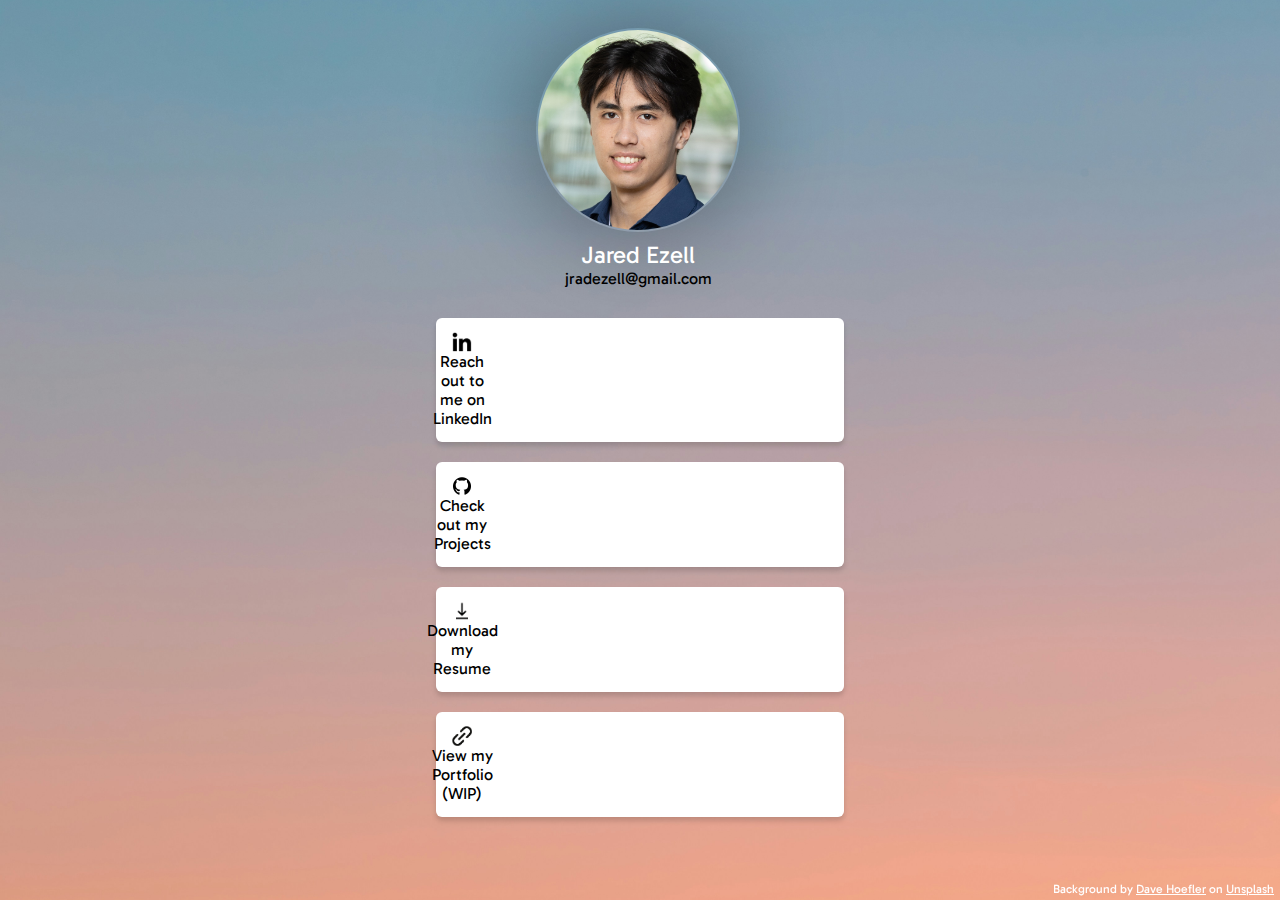
<file: index.html>
<!DOCTYPE html>
<html>
  <head>
    <title>Jared Ezell</title>
    <link rel="stylesheet" href="styles/links.css">
    <link rel="stylesheet" href="styles/general.css">
    <link rel="stylesheet" href="styles/profile.css">

    <link rel="preconnect" href="https://fonts.googleapis.com">
    <link rel="preconnect" href="https://fonts.gstatic.com" crossorigin>
    <link href="https://fonts.googleapis.com/css2?family=Stack+Sans+Text:wght@200..700&display=swap" rel="stylesheet">

    <link rel="preconnect" href="https://fonts.googleapis.com">
    <link rel="preconnect" href="https://fonts.gstatic.com" crossorigin>
    <link href="https://fonts.googleapis.com/css2?family=Quicksand:wght@300..700&family=Stack+Sans+Text:wght@200..700&display=swap" rel="stylesheet">

    <link rel="preconnect" href="https://fonts.googleapis.com">
    <link rel="preconnect" href="https://fonts.gstatic.com" crossorigin>
    <link href="https://fonts.googleapis.com/css2?family=Gabarito:wght@400..900&family=Quicksand:wght@300..700&family=Stack+Sans+Text:wght@200..700&display=swap" rel="stylesheet">

    <style>
    </style>
  </head>
  <body>

    <main class="page-container">

      <section class="profile-section">
        <div class="profile-pic-container">
          <img src="images/Jared_Ezell_Headshot_Edited.jpg">
        </div>
        <div class="name-section">
          Jared Ezell
        </div>
        <div class="email-section">
          jradezell@gmail.com
        </div>
      </section>

      <section class="link-section">
        <a class="bio-anchor-link" href="https://www.linkedin.com/in/jared-ezell/" target="_blank">
          <div class="icon-section">
            <img src="icons/linked-in-icon.png">
          </div>
          <div class="text-section">
            Reach out to me on LinkedIn
          </div>
        </a>
      </section>
      
      <section class="link-section">
        <a class="bio-anchor-link" href="https://github.com/bingoof" target="_blank">
          <div class="icon-section">
            <img src="icons/github-icon.png">
          </div>
          <div class="text-section">
            Check out my Projects
          </div>
        </a>
      </section>
      

      <section class="link-section">
        <a class="bio-anchor-link" href="files/Jared_Ezell_Resume.pdf" download>
          <div class="icon-section">
            <img src="icons/download-icon.png">
          </div>
          <div class="text-section">
            Download my Resume
          </div>
        </a>
      </section>

      <section class="link-section portfolio-link">
        <a class="bio-anchor-link" href="" target="_blank">
          <div class="icon-section">
            <img src="icons/link-icon.png">
          </div>
          <div class="text-section">
            View my Portfolio (WIP)
          </div>
        </a>
      </section>

      <div class="photo-credit">
        Background by
        <a href="https://unsplash.com/@iamthedave?utm_source=unsplash&utm_medium=referral&utm_content=creditCopyText" target="blank">
          Dave Hoefler</a> on 
        <a href="https://unsplash.com/photos/blue-sky-and-white-clouds-PEkfSAxeplg?utm_source=unsplash&utm_medium=referral&utm_content=creditCopyText" target="blank">
          Unsplash</a>
      </div>
      
    </main>

  </body>
</html>
</file>
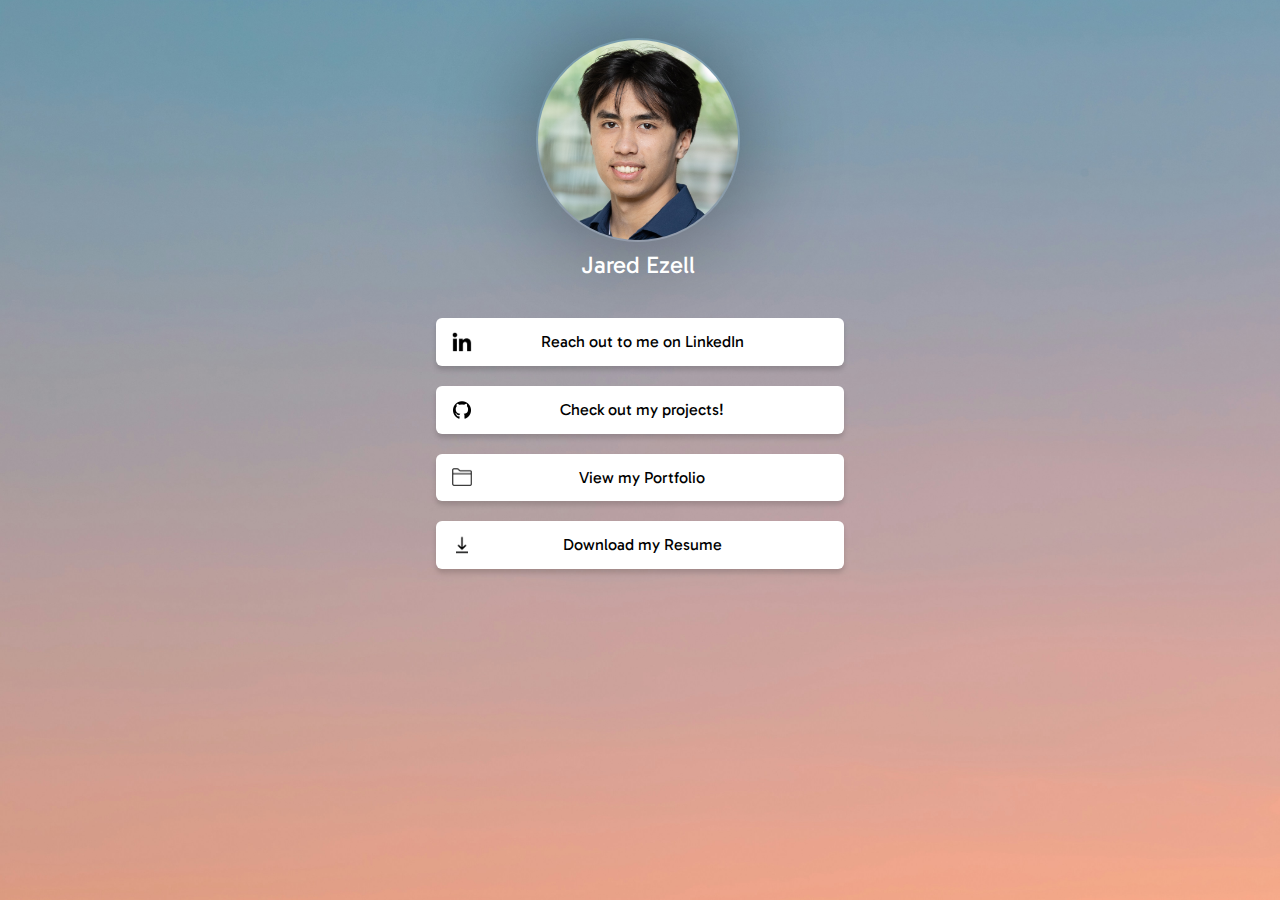
<file: bio-page.html>
<!DOCTYPE html>
<html>
  <head>
    <title>Jared Ezell</title>
    <link rel="stylesheet" href="styles/links.css">
    <link rel="stylesheet" href="styles/general.css">
    <link rel="stylesheet" href="styles/profile.css">

    <link rel="preconnect" href="https://fonts.googleapis.com">
    <link rel="preconnect" href="https://fonts.gstatic.com" crossorigin>
    <link href="https://fonts.googleapis.com/css2?family=Stack+Sans+Text:wght@200..700&display=swap" rel="stylesheet">

    <link rel="preconnect" href="https://fonts.googleapis.com">
    <link rel="preconnect" href="https://fonts.gstatic.com" crossorigin>
    <link href="https://fonts.googleapis.com/css2?family=Quicksand:wght@300..700&family=Stack+Sans+Text:wght@200..700&display=swap" rel="stylesheet">

    <link rel="preconnect" href="https://fonts.googleapis.com">
    <link rel="preconnect" href="https://fonts.gstatic.com" crossorigin>
    <link href="https://fonts.googleapis.com/css2?family=Gabarito:wght@400..900&family=Quicksand:wght@300..700&family=Stack+Sans+Text:wght@200..700&display=swap" rel="stylesheet">

    <style>
    </style>
  </head>
  <body>

    <main class="page-container">

      <section class="profile-section">
        <div class="profile-pic-container">
          <img src="images/Jared-Ezell-headshot-square.jpg">
        </div>
        <div class="name-section">
          Jared Ezell
        </div>
      </section>

      <a href="https://www.linkedin.com/in/jared-ezell/" target="blank">
      <section class="link-section">
        <div class="icon-section">
          <img src="icons/linked-in-icon.png">
        </div>
        <div class="text-section">
          Reach out to me on LinkedIn
        </div>
      </section>
      </a>


      <a href="https://github.com/bingoof" target="blank">
      <section class="link-section">
        <div class="icon-section">
          <img src="icons/github-icon.png">
        </div>
        <div class="text-section">
          Check out my projects!
        </div>
      </section>
      </a>

      <a href="" target="blank">
      <section class="link-section">
        <div class="icon-section">
          <img src="icons/folder-icon.png">
        </div>
        <div class="text-section">
          View my Portfolio
        </div>
      </section>

      <a href="" target="blank">
      <section class="link-section">
        <div class="icon-section">
          <img src="icons/download-icon.png">
        </div>
        <div class="text-section">
          Download my Resume
        </div>
      </section>
      
      </a>

    </main>

  </body>
</html>
</file>
<file: styles/links.css>
.link-section {
  display: grid;
  grid-template-columns: 40px 1fr;
  align-items: center;
  padding: 12px 4px;
  padding-right: 40px;
  margin: 10px 0px;
  width: 360px;
  border-radius: 6px;
  border: 1px none orange;
  background-color: white;
  box-shadow: 0px 4px 5px rgba(0,0,0,0.15);
  border: 2px solid rgba(0,0,0,0);

  transition: background-color 0.15s,
              box-shadow 0.15s,
              border 0.15s;
              

}

.link-section:hover {
  background-color: rgba(44, 50, 88,0.5);
  box-shadow: 0px 4px 5px rgba(0,0,0,0.15),
              0px 0px 20px rgba(29, 33, 79, 0.5);
  border: 2px solid rgba(44, 50, 88,0.4);
}

.link-section:hover img {
  filter: invert(100%);
}

.link-section:hover .text-section {
  color: #ffffff;
}

.portfolio-link:hover {
  cursor: not-allowed;
}



.icon-section {
  display: flex;
  justify-content: center;
  align-items: center;
  border: 1px none red;
}

.icon-section img {
  width: 20px;
  border: 1px none red;
  transition: filter 0.2s;
}

.text-section {
  display: flex;
  text-align: center;
  justify-content: center;
  font-weight: 400;
  color: black;
  transition: color 0.15s;
}
</file>
<file: styles/general.css>
body {
  background-image: url('../images/sunset-gradient.jpg');
  background-repeat: no-repeat;
  background-attachment: fixed;
  background-size: cover;
  background-position: center center;
  font-family: "Gabarito", sans-serif;
} 

a,
a:link,
a:visited,
a:hover,
a:active {
  text-decoration: none;
}

.page-container {
  display: grid;
  grid-template-rows: 300px 1fr;
  align-items: center;
  justify-content: center;
}


.photo-credit {
  position: fixed;
  z-index: 1000;
  bottom: 4px;
  right: 6px;
}

.photo-credit, 
.photo-credit a{
  color: white;
  font-size: 12px;
}

.photo-credit a:link {
  text-decoration: underline;
}

.photo-credit a:hover {
  color: rgba(44, 50, 88,0.6);
}

.photo-credit a:active {
  color: rgba(39, 46, 82, 0.991);
}
</file>
<file: styles/profile.css>
.profile-section {
  display: flex;
  flex-direction: column;
  justify-content: center;
  align-items: center;
  width: 404px;
}

.profile-pic-container {
  width: 200px;
  height: 200px;
  border-radius: 50%;
  overflow: hidden;
  transition: border 0.1s;
  box-shadow: 0px 0px 100px rgba(0,0,0,0.4);
  border: 2px solid transparent;
}

.profile-pic-container img {
  width: 100%;
  height: 100%;
  object-fit: cover; 
}

.name-section {
  margin: 8px 0px 0px 0px;
  font-size: 24px;
  font-weight: 300;
  color: white;
}
</file>
